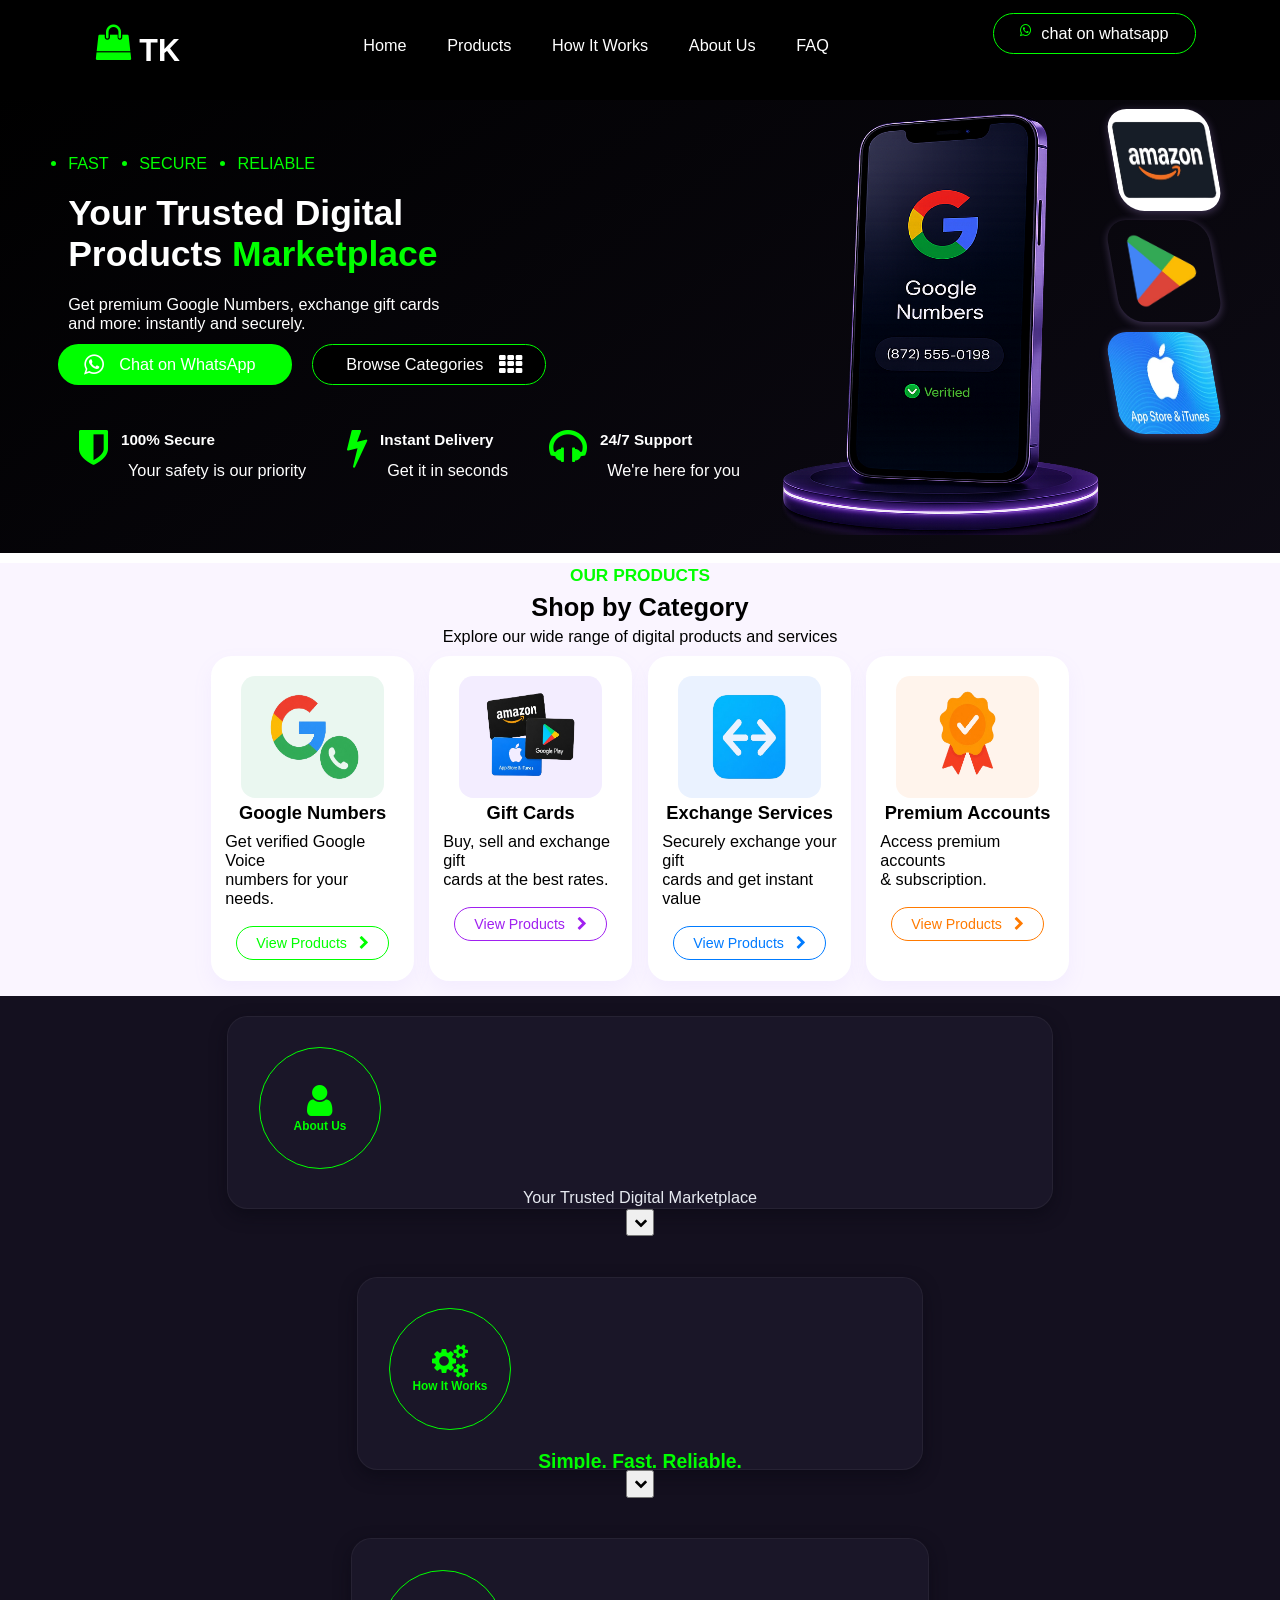
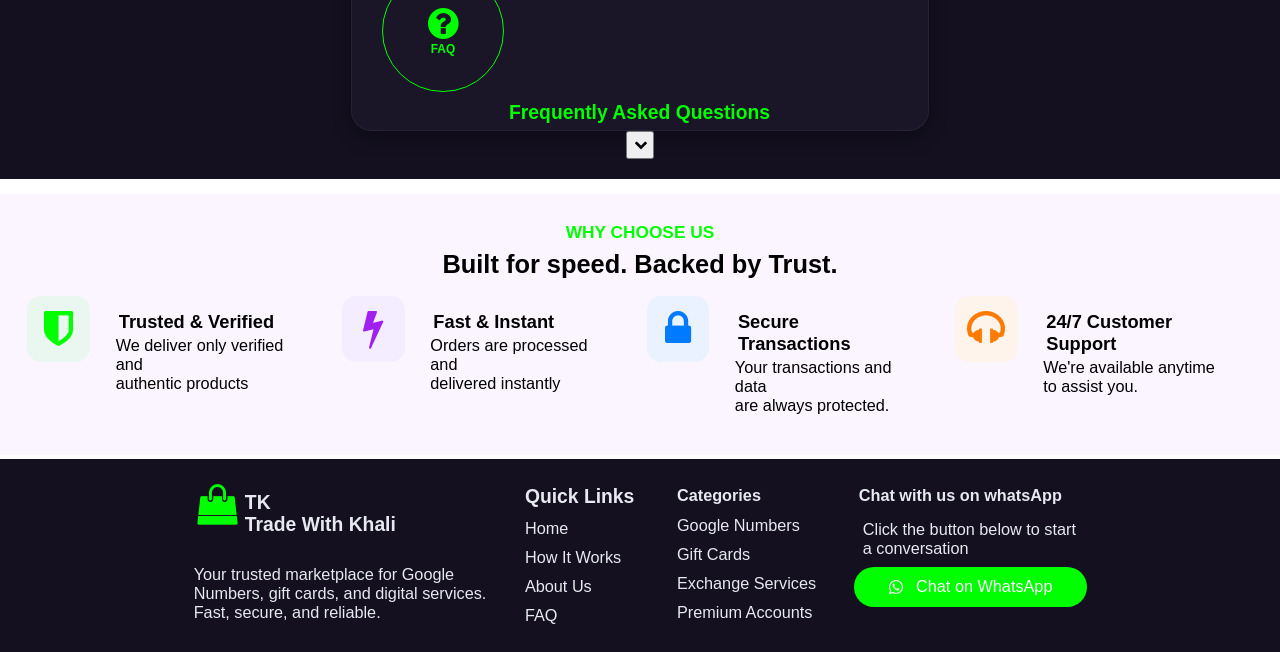
<file: index.html>
<!DOCTYPE html>
<html>
<head>
	<meta charset="utf-8">
	<meta name="viewport" content="width=device-width, initial-scale=1">
	<title>Google Numbers</title>
     <link rel="stylesheet" type="text/css" href="./css/index.css"> 
   <link rel="stylesheet" href="./font-awesome-4.7.0/css/font-awesome.min.css">
   

</head>
<body>
  <div class="page">
   <header>
   	  <div class="logo">
         <i class="fa fa-shopping-bag bag"></i>
   	  	 <div>
           <h3>TK</h3>
   	  	  <!-- <h4>Trade With Khali</h4> -->
          </div> 
   	  </div>

        <i id="nav-reveal" class="fa fa-bars menu"></i>
      
   	  <nav id="nav">
   	  	 <ul>
   	  	 	<li><a href="">Home</a></li>
   	  	   <li><a href="#products">Products</a></li>
   	  	 	<li><a href="#how">How It Works</a></li>
   	  	 	<li><a href="#about">About Us</a></li>
   	  	 	<li><a href="#faq">FAQ</a></li>

             <div class="logo">
               <i class="fa fa-shopping-bag bag"></i>
              <div>
                <h3>TK</h3>
                <!-- <h4>Trade With Khali</h4> -->
              </div> 
           </div>
   	  	 </ul>
   	  </nav>
        


   	  <button id="whatsapp"><a href="#"> <i class="fa fa-whatsapp"></i>  <p>chat on whatsapp</p>
        </a></button>
   </header>

   <main>
   	  <article class="hero">
   	  	 <section id="writing" class="writing">
   	  	 	 <ul class="reveal">
   	  	 	 	<li>FAST</li>
   	  	 	 	<li>SECURE</li>
   	  	 	 	<li>RELIABLE</li>
   	  	 	 </ul>


   	  	 	 <h1 class="reveal">Your Trusted Digital <br>
   	  	 	    Products <span>Marketplace</span>
   	  	 	</h1>
           
             <p class="reveal">Get premium Google Numbers, exchange gift cards <br> and more: instantly and securely.</p>

             <div class="reveal">
                <button id="whatsapp" class="whatsapp-Btn"><a href="#"> 
                  <i class="fa fa-whatsapp"></i>
                  <p>Chat on WhatsApp</p>
                  <a>
             	</button>
             	<button class="Categories">
             		<a href="#products">
                     <p>Browse Categories </p>
                     <i class="fa fa-th"></i>
                  </a>
             	</button>
             </div>

             <div class="writing2">
             	 <section class="strength">

                   <i class="fa fa-shield gr" ></i>
             	 	 <div>
                      <h2>100% Secure</h2>
                      <p>Your safety is our priority</p>  
                   </div>
             	 </section>

             	 <section class="strength">
                  <i class="fa fa-bolt gr"></i>
             	 	 <div>
                      <h2>Instant Delivery</h2>
                     <p>Get it in seconds</p>  
                   </div>
             	 </section>

             	 <section class="strength">
                   <i class="fa fa-headphones gr"></i>
             	 	 <div>
                      <h2>24/7 Support</h2>
                     <p>We're here for you</p>  
                   </div>
             	 </section>
             </div>
   	  	 </section>

   	  	 <section class="images">
   	  	 	  <img src="./images/phone.png" width="" height="" alt="a mobile phone">
   	  	 	  <div class="others">
   	  	 	  	 <img class="ama" src="./images/amazB.png" width="150px" height="150px" alt="amazon logo">
   	  	 	  	 <img src="./images/Astore.png" width="150px" height="150px" alt="Playstore logo">
   	  	 	  	 <img src="./images/appstore.png" width="150px" height="150px" alt="App Store logo">
   	  	 	  </div>
   	  	 </section>
   	  </article>

   	  <article class="products">
   	  	  <section  id="products" class="texts">
   	  	  	  <h1 class="reveal">OUR PRODUCTS</h1>
   	  	  	  	<h2 class="reveal">Shop by Category</h2>
   	  	  	  	<p class="reveal">Explore our wide range of digital products and services</p>
   	  	  </section>

   	  	  <section class="cate" >
   	  	  	  <div class="reveal">
   	  	  	  	 <img class="greenb" src="./images/google.png" width="70px" height="70px" loading="lazy">
   	  	  	  	 <h3>Google Numbers</h3>
   	  	  	  	 <p>Get verified Google Voice <br> numbers for your needs.</p>
   	  	  	  	 <a href="html/google.html" class="green">View Products &nbsp
                   <i class="fa fa-chevron-right"></i></a>
   	  	  	  </div>

   	  	  	  <div class="reveal">
   	  	  	  	 <img class="purpleb" src="./images/amaz.png" width="70px" height="70px" loading="lazy">
   	  	  	  	 <h3>Gift Cards</h3>
   	  	  	  	 <p>Buy, sell and exchange gift <br> cards at the best rates. </p>
   	  	  	  	 <a href="html/gift.html" class="purple">View Products  &nbsp
                   <i class="fa fa-chevron-right"></i></a>
   	  	  	  </div>

   	  	  	  <div class="reveal">
   	  	  	  	 <img class="blueb" src="./images/exchange.png" width="70px" height="70px" loading="lazy">
   	  	  	  	 <h3>Exchange Services</h3>
   	  	  	  	 <p>Securely exchange your gift <br>
                   cards and get instant value</p>
   	  	  	  	 <a href="html/exchange.html" class="blue">View Products &nbsp
                   <i class="fa fa-chevron-right"></i></a>
   	  	  	  </div>

   	  	  	  <div class="reveal">
   	  	  	  	 <img class="orangeb" src="./images/premium.png" width="70px" height="70px" loading="lazy">
   	  	  	  	 <h3>Premium Accounts</h3>
   	  	  	  	 <p>Access premium accounts <br> & subscription.</p>
   	  	  	  	 <a href="html/premium.html" class="orange">View Products &nbsp
                   <i class="fa fa-chevron-right"></i></a>
   	  	  	  </div>
   	  	  </section>
   	  </article>

      <article class="about info">
          <section id="about" class="content">
             <div class="reveal">
                <i class="fa fa-user userr"></i>
                <h1>About Us</h1>
             </div>

             <p>
                Your Trusted Digital Marketplace <br>
                We provide fast, secure, and reliable access to digital services <br>  including gift cards, exchange services, and premium accounts. Our goal is to make digital transactions <br>simple, transparent, and accessible to everyone.
                With a focus on speed, trust, and customer satisfaction, <br> we ensure every transaction is handled with care and professionalism. Whether you're buying, selling, <br>or exchanging, we’re here to deliver a smooth and stress-free experience. <br>
                Built for convenience. Powered by trust.

             </p>
          </section>

          <button class="btn1">
             <i class="fa fa-chevron-down"></i>
          </button>
      </article>

      <article class="how info">

         <section id="how" class="content">
          <div class="reveal">
             <i class="fa fa-cogs"></i>
             <h1>How It Works</h1>
          </div>

          <h3 class="reveal">Simple. Fast. Reliable.</h3>

          <p>
              <span>Choose a Service</span> <br>
             Select from Gift Cards, Exchange Services, or Premium Accounts. <br>
              <span> Contact Us</span> <br>
             Reach out via WhatsApp with your request. <br>
            <span>Get Details</span> <br>
           We provide pricing, instructions, and confirmation instantly. <br>
          <span>Complete Transaction</span> <br>
         Make payment or send details, and we process your request quickly. <br>
           <span> Delivery</span> <br>
        Receive your service or funds without delays.  <br>
         Fast process. No stress. 100% reliable.

          </p>
        </section>  

          <button class="btn2">
             <i class="fa fa-chevron-down"></i>
          </button>
      </article>

      <article class="faq info">
         <section id="faq" class="content">
          <div class="reveal">
             <i class="fa fa-question-circle"></i>
             <h1>FAQ</h1>
          </div>

          <h3 class="reveal">Frequently Asked Questions</h3>

          <p class="q">
             Q: How fast are transactions processed?
          </p>
          <p class="a">
             A: Most transactions are completed within minutes after confirmation.
          </p>

          <p class="q">
             Q: Is the platform secure?
          </p>
          <p class="a">
             A: Yes, all transactions are handled with strict security and verification.
          </p>

          <p class="q">
             Q: What payment methods do you accept?
          </p>
          <p class="a">
             A: We support bank transfers and other secure payment options.
          </p>

          <p class="q">Q: Do you offer customer support?</p>
          <p class="a">
             A: Yes, our support team is available to assist you at any time.
          </p>

          <p class="q">
             Q: Are your rates competitive?
          </p>
          <p class="a">
             A: We offer some of the best rates available with full transparency.
          </p>

          <p>
           Still have questions? Contact us anytime.
          </p>
         </section>  

          <button class="btn3">
             <i class="fa fa-chevron-down"></i>
          </button>
      </article>

        <article class="choose">
            <section class="texts">
                <h1>WHY CHOOSE US</h1>
                <h2>Built for speed. Backed by Trust.</h2>
            </section>

            <section class="reasons">
               <div>
                  <i  class="fa fa-shield green"></i>
                  <div>
                     <h3>Trusted & Verified</h3>
                     <p>We deliver only verified and <br> authentic products</p>
                  </div>
               </div>

               <div>
                  <i class="fa fa-bolt purple"></i>
                  <div>
                     <h3>Fast & Instant</h3>
                     <p>Orders are processed and <br> delivered instantly</p>
                  </div>
               </div>

               <div>
                  <i class="fa fa-lock blue"></i>
                  <div>
                     <h3>Secure Transactions</h3>
                     <p>Your transactions and data <br> are always protected.</p>
                  </div>
               </div>

               <div>
                  <i class="fa fa-headphones orange"></i>
                  <div>
                     <h3>24/7 Customer Support</h3>
                     <p>We're available anytime <br>
                       to assist you. </p>
                  </div>
               </div>
            </section>
        </article>
   </main>

   <footer>
      <article class="foot">
          <section>
           <div class="logo">
               <i class="fa fa-shopping-bag bag"></i>
              <div>
                <h3>TK</h3>
                <h4>Trade With Khali</h4>
              </div> 
           </div>

             <p>Your trusted marketplace for Google <br>
               Numbers, gift cards, and digital services. <br> Fast, secure, and reliable.</p>
          </section>

          <section class="links">
              <h1>Quick Links</h1>
               <ul>
                  <li><a href="#writing">Home</a></li>
                  <li><a href="#how">How It Works</a></li>
                  <li><a href="#about">About Us</a></li>
                  <li><a href="#faq">FAQ</a></li>


               </ul>
          </section>

          <section class="cate">
              <h1>Categories</h1>

               <ul>
                  <li><a href="html/google.html">Google Numbers</a></li>
                   <li><a href="html/gift.html">Gift Cards</a></li>
                    <li><a href="html/exchange.html">Exchange Services</a></li>
                     <li><a href="html/premium.html">Premium Accounts</a></li>
               </ul>
          </section>

          <section class="chat">
              <h1>Chat with us on whatsApp</h1>

              <p>Click the button below to start <br> a 
                 conversation</p>

                 <button id="whatsapp"><a href="#"> <i class="fa fa-whatsapp"></i> &nbsp Chat on WhatsApp</a>
                 </button>
          </section>
      </article>
   </footer>
  </div>  
   <script src="./JS/index.js"></script>
 
</body>      
</html>
</file>
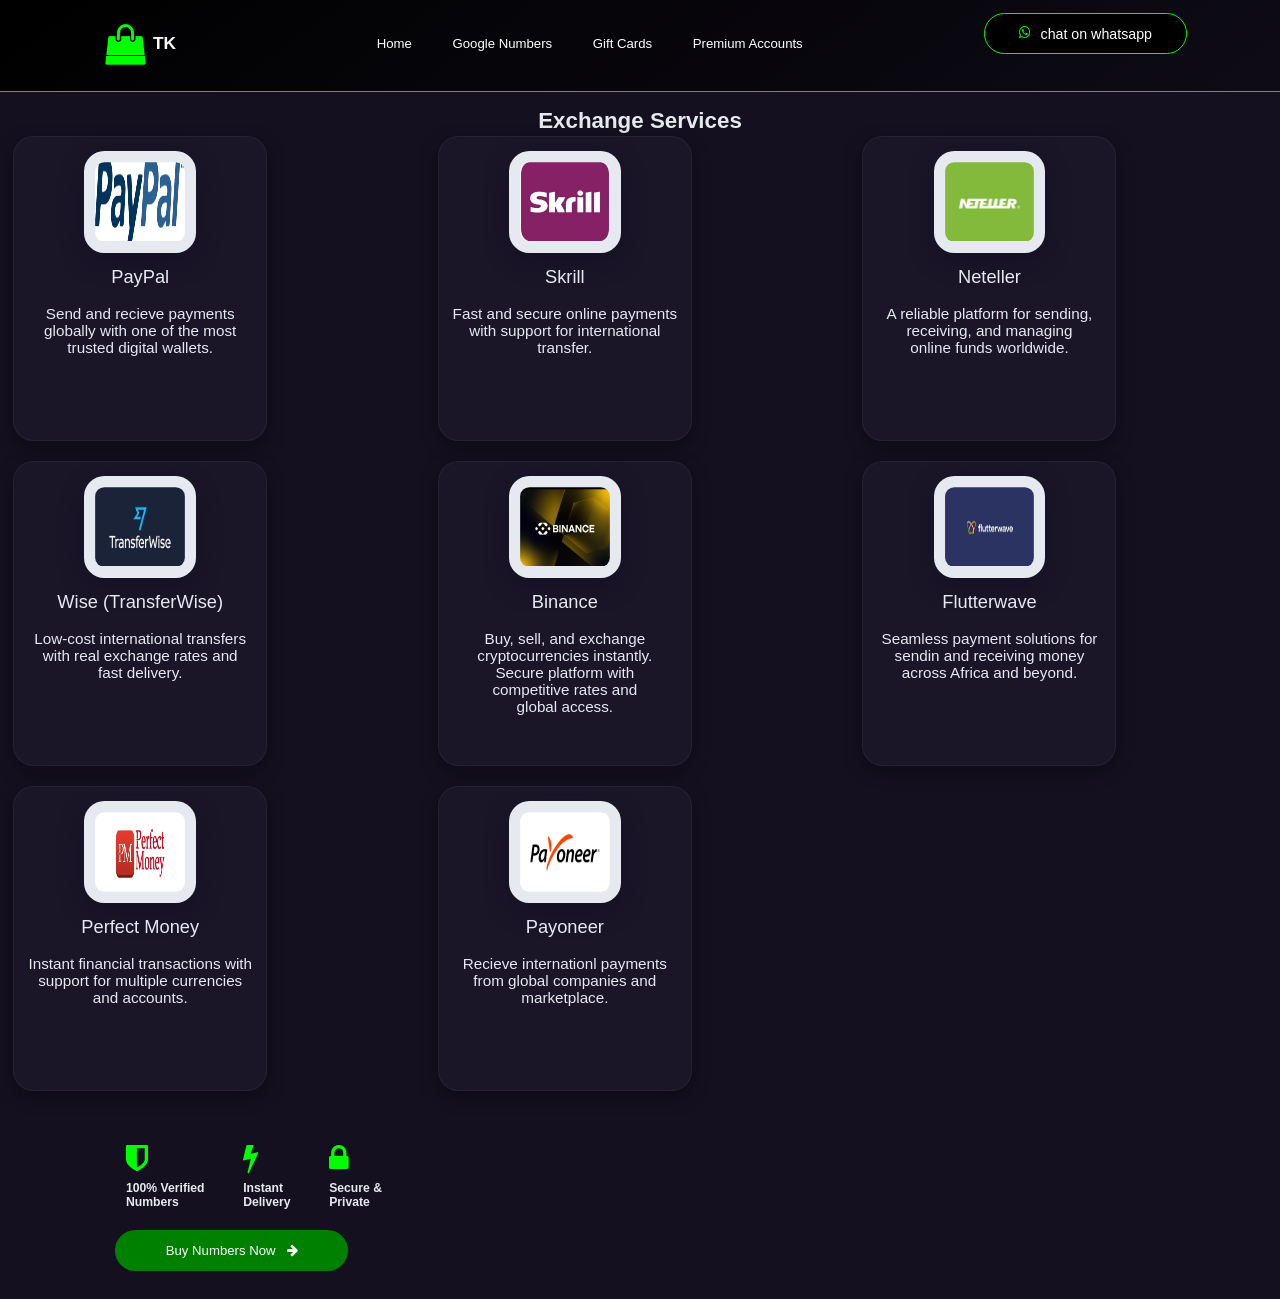
<file: html/exchange.html>
<!DOCTYPE html>
<html>
<head>
	<meta charset="utf-8">
	<meta name="viewport" content="width=device-width, initial-scale=1">
	<title>Exchange Services</title>

   <link rel="stylesheet" type="text/css" href="../css/google.css"> 
        <link rel="stylesheet" href="../font-awesome-4.7.0/css/font-awesome.min.css">
</head>
<body>
  <div class="page">
   <header>
   	    <div class="logo">
   	  	            
          <i class="fa fa-shopping-bag bag"></i>
          <div>
             <h3>TK</h3>
             
          </div> 
   	  </div>

        <i id="nav-reveal" class="fa fa-bars menu"></i>

   	  <nav id="nav">
   	  	 <ul>
   	  	 	<li><a href="../index.html">Home</a></li>
   	  	 	
                   <li><a href="google.html">Google Numbers</a></li>
                  <li><a href="gift.html">Gift Cards</a></li>
                  <li><a href="premium.html">Premium Accounts</a>
            </li>

             <div class="logo">
                 <i class="fa fa-shopping-bag bag"></i>
                 <div>
                <h3>TK</h3>
                              </div> 
           </div>
   	  	 	
   	  	 </ul>
   	  </nav>

   	  <button id="whatsapp">
            <a href="">
           <i class="fa fa-whatsapp"></i>
          <p> chat on whatsapp</p></a>  
        </button>
   </header>

   <main>
      <article class="products">
         <h1>Exchange Services</h1>
   	   <section class="images">
   	  <figure>
   	  	  <img src="../images/E1.jpg" width="60px" height="60px">
   	  	  <figcaption>PayPal</figcaption>
           <p>Send and recieve payments <br> globally with one of the most <br>trusted  digital wallets.</p>
   	  </figure>

   	  <figure>
   	  	  <img src="../images/E2.jpg" width="60px" height="60px">
   	  	  <figcaption>Skrill</figcaption>
            <p>Fast and secure online payments <br> with support for international <br> transfer.</p>
   	  </figure>

   	  <figure>
   	  	  <img src="../images/E3.jpg" width="60px" height="60px">
   	  	  <figcaption>Neteller</figcaption>
           <p>A reliable platform for sending, <br>receiving, and managing <br> online funds worldwide.</p>
   	  </figure>

   	  <figure>
   	  	  <img src="../images/E4.jpg" width="60px" height="60px">
   	  	  <figcaption>Wise (TransferWise)</figcaption>
           <p>Low-cost international transfers <br> with real exchange rates and <br>fast delivery.</p>
   	  </figure>

   	  <figure>
   	  	  <img src="../images/E5.jpg" width="60px" height="60px">
   	  	  <figcaption>Binance</figcaption>
           <p>Buy, sell, and exchange <br> cryptocurrencies instantly. <br> Secure platform with <br> competitive rates and <br> global access.</p>
   	  </figure>

   	  <figure>
   	  	  <img src="../images/E6.jpg" width="60px" height="60px">
   	  	  <figcaption>Flutterwave</figcaption>
           <p>Seamless payment solutions for <br> sendin and receiving money <br> across Africa and beyond.</p>
   	  </figure>

   	  <figure>
   	  	  <img src="../images/E7.jpg" width="60px" height="60px">
   	  	  <figcaption>Perfect Money</figcaption>
           <p>Instant financial transactions with <br>support for multiple currencies <br> and accounts.</p>
   	  </figure>

   	  <figure>
   	  	  <img src="../images/E8.jpg" width="60px" height="60px">
   	  	  <figcaption>Payoneer</figcaption>
           <p>Recieve internationl payments <br>from global companies and <br> marketplace.</p>
   	  </figure>

   	  </section>
      </article>  

      <article class="hero">
         <section class="writing"> 
          <div>
                 <section class="strength">
                    <i class="fa fa-shield gr" ></i>
                    <h3>100% Verified <br> Numbers</h3>
                 </section>

                 <section class="strength">
                    <i class="fa fa-bolt gr"></i>
                    <h3>Instant<br> Delivery</h3>
                 </section>
                 
                 <section class="strength">
                    <i class="fa fa-lock gr"></i>
                    <h3>Secure & <br> Private</h3>
                 </section>
              </div>

              <button id="whatsapp">
                 <a href="">
                    Buy Numbers Now &nbsp
                    <i class="fa fa-arrow-right"></i>
                 </a>
              </button> 
           </section>   
      </article>  
   </main>

   <script src="../JS/index.js"></script>
   </div> 
</body>
</html>
</file>
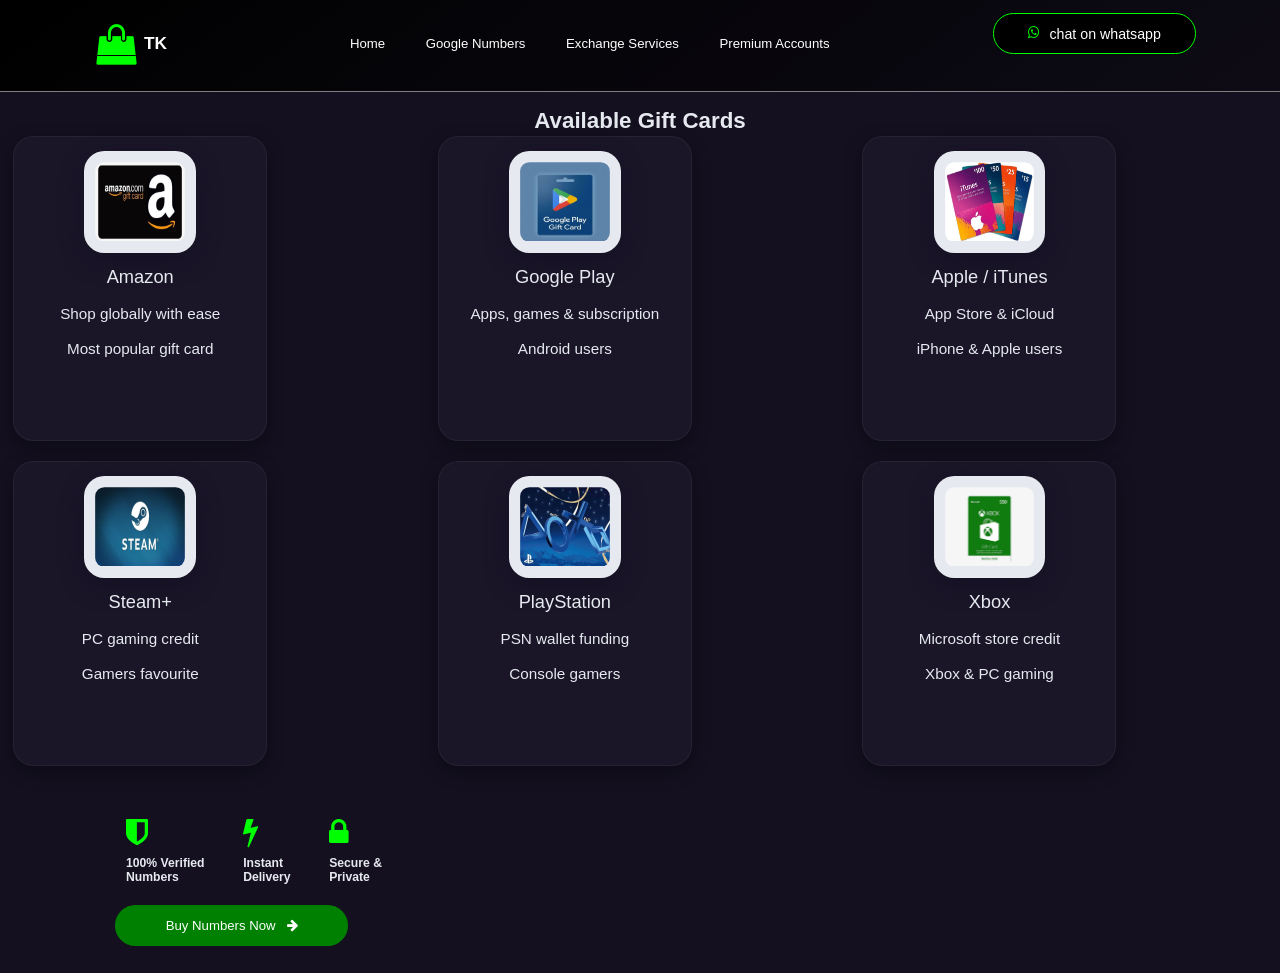
<file: html/gift.html>
<!DOCTYPE html>
<html>
<head>
	<meta charset="utf-8">
	<meta name="viewport" content="width=device-width, initial-scale=1">
	<title>Gift Cards</title>
        <link rel="stylesheet" type="text/css" href="../css/google.css"> 
        <link rel="stylesheet" href="../font-awesome-4.7.0/css/font-awesome.min.css">
</head>
<body>
  <div class="page"> 
   <header>
   	
       <div class="logo">
   	  	         
          <i class="fa fa-shopping-bag bag"></i>
          <div>
            <h3>TK</h3>
                  </div> 
   	  </div>

        <i id="nav-reveal" class="fa fa-bars menu"></i>

   	  <nav id="nav">
   	  	 <ul>
   	  	 	<li><a href="../index.html">Home</a></li>
             <li><a href="google.html">Google Numbers</a></li>
                  <li><a href="exchange.html">Exchange Services</a></li>
                  <li><a href="premium.html">Premium Accounts</a></li>

                   <div class="logo">
                 <i class="fa fa-shopping-bag bag"></i>
                 <div>
                <h3>TK</h3>
              
              </div> 
           </div>
           </ul>
   	  </nav>

   	  <button id="whatsapp"><a href="">
         <i class="fa fa-whatsapp"></i>
       <p> chat on whatsapp</p></a>
     </button>
   </header>

   <main>
        
      <article class="products">
        <h1>Available Gift Cards</h1>
   	  <section class="images">
   	  	  <figure>
   	  	  <img src="../images/GC1.jpg" width="60px" height="60px" alt="amazon card image" loading="lazy">
   	  	  <figcaption>Amazon</figcaption>
          <p>Shop globally with ease</p>
          <p>Most popular gift card</p>
   	  </figure>

   	  <figure>
   	  	  <img src="../images/GC2.jpg" width="60px" height="60px">
   	  	  <figcaption>Google Play</figcaption>
          <p>Apps, games & subscription</p>
          <p>Android users</p>
   	  </figure>

   	  <figure>
   	  	  <img src="../images/GC3.jpg" width="60px" height="60px">
   	  	  <figcaption>Apple / iTunes</figcaption>
          <p>App Store & iCloud</p>
          <p>iPhone & Apple users</p>
   	  </figure>

   	  <figure>
   	  	  <img src="../images/GC4.jpg" width="60px" height="60px">
   	  	  <figcaption>Steam+</figcaption>
          <p>PC gaming credit</p>
          <p>Gamers favourite</p>
   	  </figure>

   	  <figure>
   	  	  <img src="../images/GC5.jpg" width="60px" height="60px">
   	  	  <figcaption>PlayStation</figcaption>
          <p>PSN wallet funding</p>
          <p>Console gamers</p>
   	  </figure>

   	  <figure>
   	  	  <img src="../images/GC6.jpg" width="60px" height="60px">
   	  	  <figcaption>Xbox</figcaption>
          <p>Microsoft store credit</p>
          <p>Xbox & PC gaming</p>
   	  </figure>
   	  </section>
    </article>   
    
    <article class="hero">
         <section class="writing"> 
          <div>
                 <section class="strength">
                    <i class="fa fa-shield gr" ></i>
                    <h3>100% Verified <br> Numbers</h3>
                 </section>

                 <section class="strength">
                    <i class="fa fa-bolt gr"></i>
                    <h3>Instant<br> Delivery</h3>
                 </section>
                 
                 <section class="strength">
                    <i class="fa fa-lock gr"></i>
                    <h3>Secure & <br> Private</h3>
                 </section>
              </div>

              <button id="whatsapp">
                 <a href="">
                    Buy Numbers Now &nbsp
                    <i class="fa fa-arrow-right"></i>
                 </a>
              </button> 
           </section>   
      </article>  
   </main>

   <script src="../JS/index.js"></script>
 </div>   
</body>
</html>
</file>
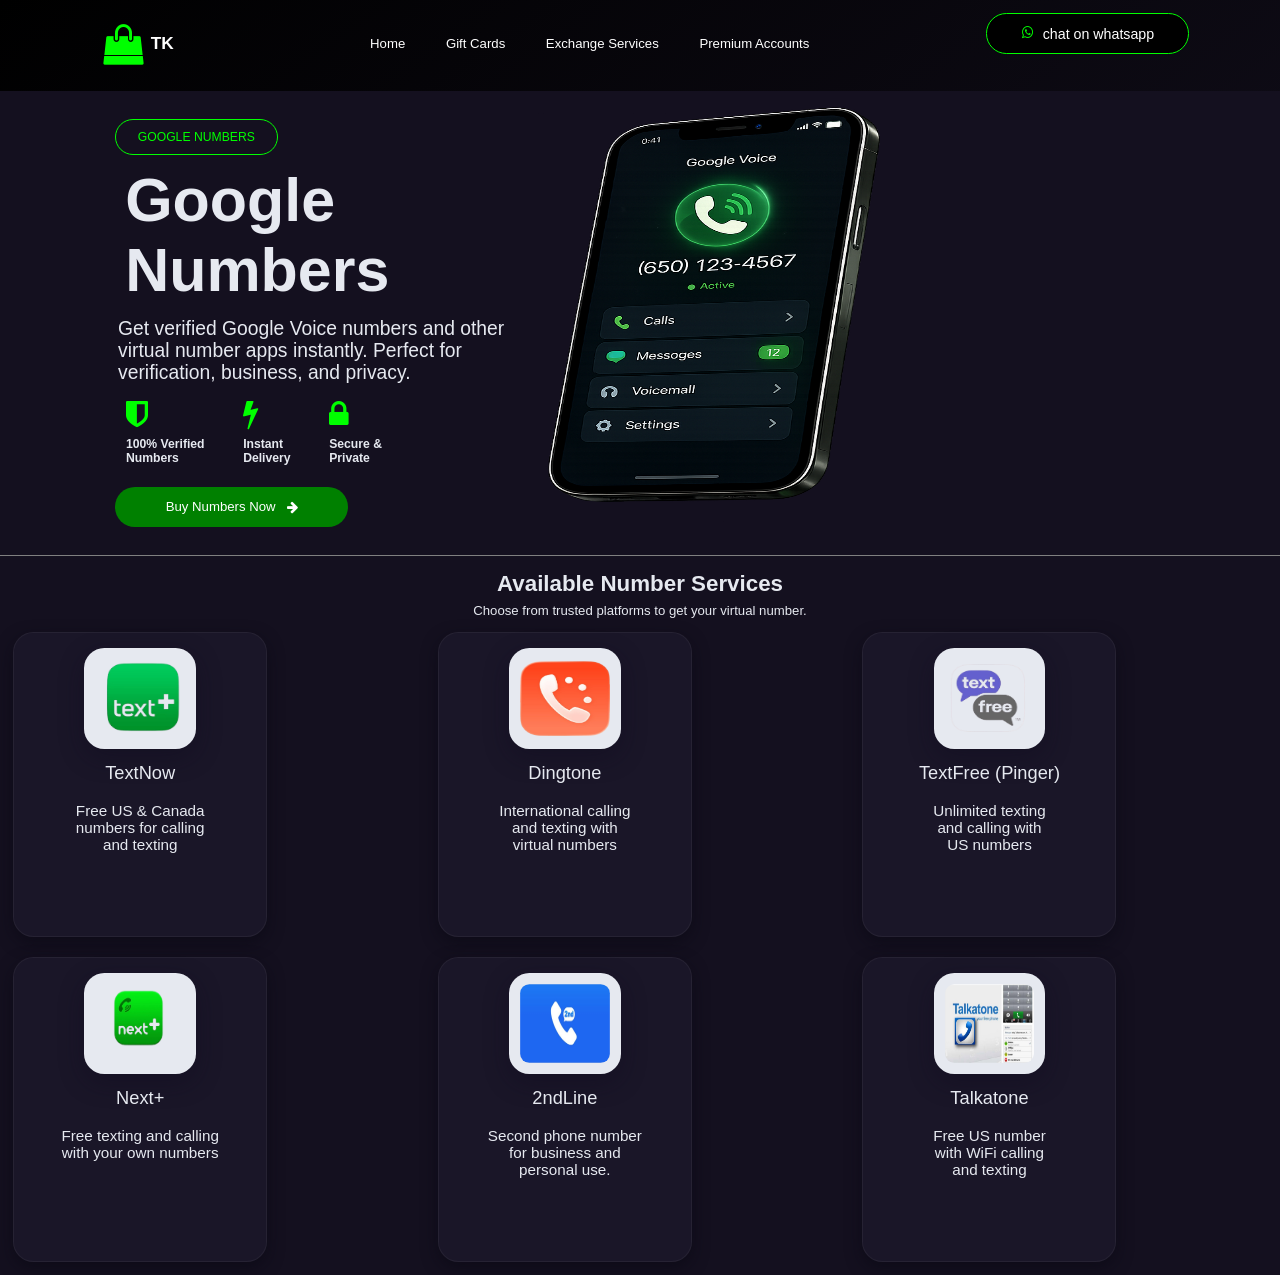
<file: html/google.html>
<!DOCTYPE html>
<html>
<head>
	<meta charset="utf-8">
	<meta name="viewport" content="width=device-width, initial-scale=1">
	<title>Google Numbers</title>
    <link rel="stylesheet" type="text/css" href="../css/google.css"> 
   <link rel="stylesheet" href="../font-awesome-4.7.0/css/font-awesome.min.css">
   
</head>
<body>
  <div class="page"> 
   <header>
   	    <div class="logo">
             <i class="fa fa-shopping-bag bag"></i>

            <div>
   	  	    <h3>TK</h3>
   	  	    
            </div> 
   	  </div>

       <i id="nav-reveal" class="fa fa-bars menu"></i>

   	  <nav id="nav">
   	  	 <ul>
   	  	 	<li><a href="../index.html">Home</a></li>
   	  	 	
               	 
                  <li><a href="gift.html">Gift Cards</a></li>
                   <li><a href="exchange.html">Exchange Services</a></li>
                  <li><a href="premium.html">Premium Accounts</a></li>

               <div class="logo">
                 <i class="fa fa-shopping-bag bag"></i>
                 <div>
                <h3>TK</h3>
                
              </div> 
           </div>
             </ul>
   	  </nav>

   	  <button id="whatsapp"><a href="">
         <i class="fa fa-whatsapp"></i>
       <p> chat on whatsapp</p></a>
     </button>
   </header>

   <main>
      <article class="hero">
          <section class="writing">
              <p class="h5 reveal">GOOGLE NUMBERS</p>
              <h1 class="reveal">  Google <br> Numbers</h1>
              <p  class="reveal">Get verified Google Voice numbers and other <br> virtual number apps instantly. Perfect for <br> verification, business, and privacy.</p>

              <div>
                 <section class="strength">
                    <i class="fa fa-shield gr" ></i>
                    <h3>100% Verified <br> Numbers</h3>
                 </section>

                 <section class="strength">
                    <i class="fa fa-bolt gr"></i>
                    <h3>Instant<br> Delivery</h3>
                 </section>
                 
                 <section class="strength">
                    <i class="fa fa-lock gr"></i>
                    <h3>Secure & <br> Private</h3>
                 </section>
              </div>

              <button id="whatsapp">
                 <a href="">
                    Buy Numbers Now &nbsp
                    <i class="fa fa-arrow-right"></i>
                 </a>
              </button>
          </section>

          <section class="image">
              <img src="../images/phone2.png" alt="a phone">
          </section>
      </article>

      <article class="products">
         <h1>Available Number Services</h1>
         <p>Choose from trusted platforms to get your virtual number.</p>
   	<section class="images">
   	  <figure>
   	  	  <img src="../images/G1.png" width="60px" height="60px">
   	  	  <figcaption>TextNow</figcaption>
           <p>Free US & Canada <br>
               numbers for calling <br>
               and texting</p>
   	  </figure>

   	  <figure>
   	  	  <img src="../images/G2.png" width="60px" height="60px">
   	  	  <figcaption>Dingtone</figcaption>
           <p>International calling <br> and texting with <br> virtual numbers</p>
   	  </figure>

   	  <figure>
   	  	  <img src="../images/G3.png" width="60px" height="60px">
   	  	  <figcaption>TextFree (Pinger)</figcaption>
            <p>Unlimited texting <br> and calling with <br> US numbers</p>
   	  </figure>

   	  <figure>
   	  	  <img src="../images/G4.png" width="60px" height="60px">
   	  	  <figcaption>Next+</figcaption>
           <p>Free texting and calling <br> with your own numbers</p>
   	  </figure>

   	  <figure>
   	  	  <img src="../images/G5.jpg" width="60px" height="60px">
   	  	  <figcaption>2ndLine</figcaption>
           <p>Second phone number <br> for business and <br> personal use.</p>
   	  </figure>

   	  <figure>
   	  	  <img src="../images/G6.jpg" width="60px" height="60px">
   	  	  <figcaption>Talkatone</figcaption>
           <p>Free US number <br> with WiFi calling <br> and texting</p>
   	  </figure>

   	  </section>
      </article>  
   </main>

   <script src="../JS/index.js"></script>
  </div>  
</body>
</html>
</file>
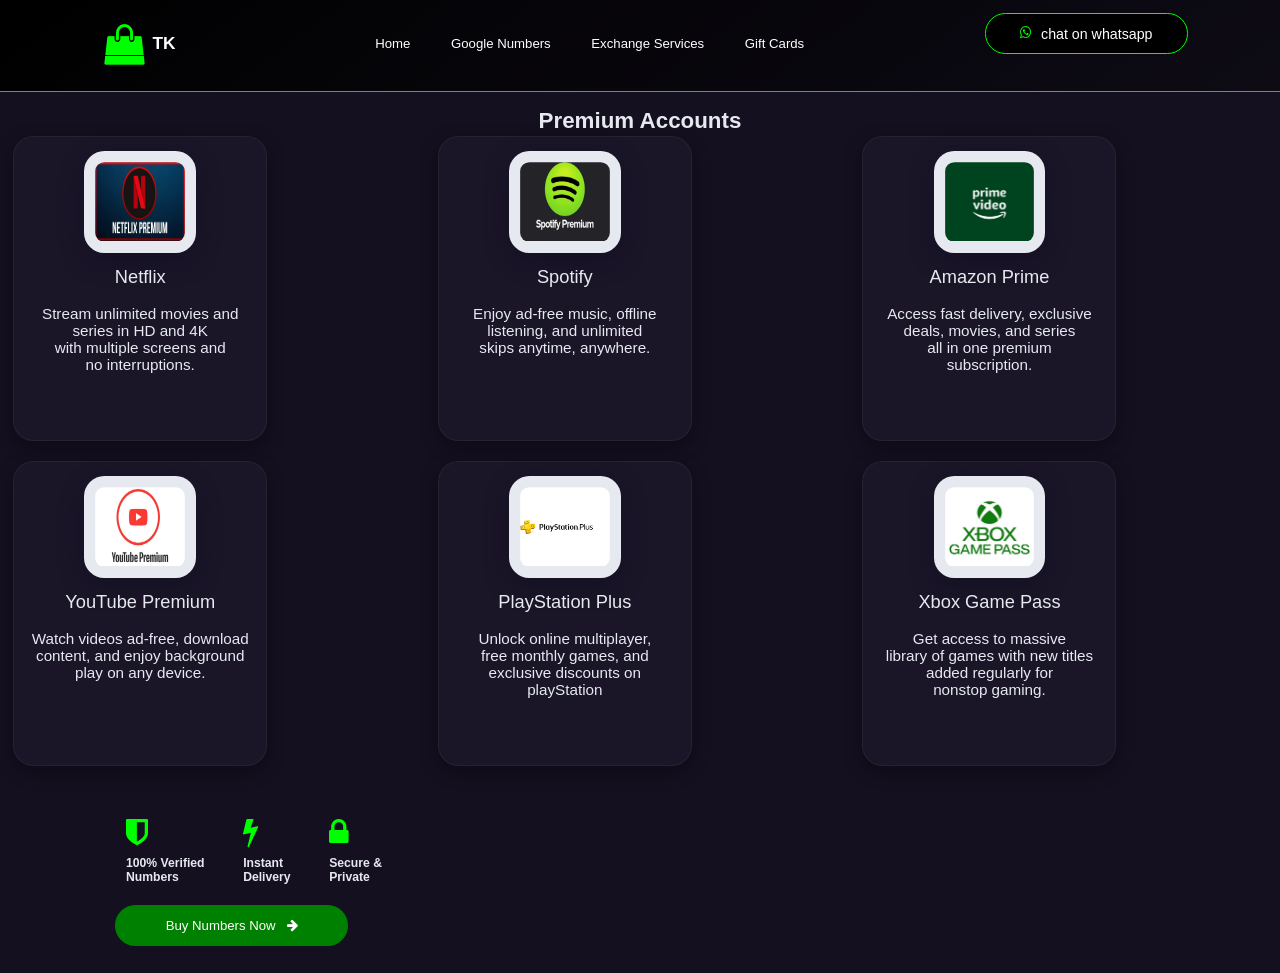
<file: html/premium.html>
<!DOCTYPE html>
<html>
<head>
	<meta charset="utf-8">
	<meta name="viewport" content="width=device-width, initial-scale=1">
	<title>Premium Accounts</title>

    <link rel="stylesheet" type="text/css" href="../css/google.css"> 
        <link rel="stylesheet" href="../font-awesome-4.7.0/css/font-awesome.min.css">
</head>
<body>
    <div class="page">
      <header>
   	
       <div class="logo">
   	  	  <i class="fa fa-shopping-bag bag"></i>
          <div>
             <h3>TK</h3>
            
          </div> 
   	  </div>

        <i id="nav-reveal" class="fa fa-bars menu"></i>

   	  <nav id="nav">
   	  	 <ul>
   	  	 	<li><a href="../index.html">Home</a></li>
            <li><a href="google.html">Google Numbers</a></li>
            <li><a href="exchange.html">Exchange Services</a></li>
            <li><a href="gift.html">Gift Cards</a></li>
             <div class="logo">
                 <i class="fa fa-shopping-bag bag"></i>
                 <div>
                <h3>TK</h3>

              </div> 
           </div>
   	  	 	
   	  	 </ul>
   	  </nav>

   	  <button id="whatsapp">
          <a href="">
           <i class="fa fa-whatsapp"></i>
          <p> chat on whatsapp</p></a>  
      </button>
   </header>

   <main>
        <article class="products">
        <h1>Premium Accounts</h1>
   	  <section class="images">
   	  	  <figure>
   	  	  <img src="../images/P1.jpg" width="60px" height="60px">
   	  	  <figcaption>Netflix</figcaption>
          <p>Stream unlimited movies and <br> series in HD and 4K <br> with multiple screens and <br> no interruptions.</p>
   	  </figure>

   	  <figure>
   	  	  <img src="../images/P2.jpg" width="60px" height="60px">
   	  	  <figcaption>Spotify</figcaption>
          <p>Enjoy ad-free music, offline <br> listening, and unlimited <br> skips anytime, anywhere.</p>
   	  </figure>

   	  <figure>
   	  	  <img src="../images/P3.jpg" width="60px" height="60px">
   	  	  <figcaption>Amazon Prime</figcaption>
          <p>Access fast delivery, exclusive <br> deals, movies, and series <br> all in one premium <br> subscription.</p>
   	  </figure>

   	  <figure>
   	  	  <img src="../images/P4t.jpg" width="60px" height="60px">
   	  	  <figcaption>YouTube Premium</figcaption>
          <p>Watch videos ad-free, download <br>content, and enjoy background <br>play on any device.</p>
   	  </figure>

   	  <figure>
   	  	  <img src="../images/P5.jpg" width="60px" height="60px">
   	  	  <figcaption>PlayStation Plus</figcaption>
          <p>Unlock online multiplayer, <br> free monthly games, and <br>exclusive discounts on <br> playStation</p>
   	  </figure>

   	  <figure>
   	  	  <img src="../images/P6.jpg" width="60px" height="60px">
   	  	  <figcaption>Xbox  Game Pass</figcaption>
          <p>Get access to massive <br> library of games with new titles <br> added regularly for <br> nonstop gaming.</p>
   	  </figure>
   	  </section>
    </article>  

    <article class="hero">
         <section class="writing"> 
          <div>
                 <section class="strength">
                    <i class="fa fa-shield gr" ></i>
                    <h3>100% Verified <br> Numbers</h3>
                 </section>

                 <section class="strength">
                    <i class="fa fa-bolt gr"></i>
                    <h3>Instant<br> Delivery</h3>
                 </section>
                 
                 <section class="strength">
                    <i class="fa fa-lock gr"></i>
                    <h3>Secure & <br> Private</h3>
                 </section>
              </div>

              <button id="whatsapp">
                 <a href="">
                    Buy Numbers Now &nbsp
                    <i class="fa fa-arrow-right"></i>
                 </a>
              </button> 
           </section>   
      </article>  
   </main>

   <script src="../JS/index.js"></script>

  </div>  
</body>
</html>
</file>
<file: css/index.css>
* {
 	margin: 0;
 	padding: 0;
 	box-sizing: border-box;
 	
 }

 *,
 *::before,
 *::after {
 	box-sizing: border-box;
 }

 html {
 	font-size: 63.50%;
 	scroll-behavior: smooth;
 	font-family: sans-serif;
 }



 body{
 	overflow-x: hidden;
 	overflow-y: auto;
 	position: relative;
 	opacity: 0;
 	animation: fadeIn 0.5s ease forwards;
 }

 @keyframes fadeIn {
 	to {
 		opacity: 1;
 	}
 }



/*page fade-in effect..*/

 .page{
 	 opacity: 1;
 	 transition: opacity 0.5s ease;
 	 min-height: 100dvh;
 	 display: flex;
 	 flex-direction: column;
 }

 .page.fade-out{
 	opacity: 0;
 }

/*animated text reveal..*/

main .reveal {
	opacity: 0;
	transform: translateY(40px);
	transition: all 2.5s ease;
	will-change: transform, opacity;
}

.reveal.active{
	opacity: 1;
	transform: translateY(0);
}

 /*styling for the header*/

 header{
 	padding-top:2rem;
 	top: 0;
 	position: fixed;
 	display: flex;
 	justify-content: space-around;
 	background: black;
 	padding: 1.3rem;
 	z-index: 10;
 	width: 100%;
 }

 header .menu{
 	width: 4.5rem;
 	height: 4.5rem;
 	display: none;
 	color: white;
 	font-size: 2.7rem;
 	padding: 0.8rem;
 	cursor: pointer;
 	color: #e6e9f0;
 	border-radius: 1rem;
 	border: 0.01rem solid #e6e9f0 ;
 }

 /*styling for the logo..*/

 header .logo {
 	display: flex;
 	padding: 1.2rem;
 }

 header .logo .bag{
 	color: #00ff00;
 	font-size:3.5rem;

 }

  header .logo > div {
  	padding: 0.7rem;
  }

  header .logo h3 {
  	 color: white;
  	 font-size: 3rem;
  	 
  }

   header .logo h4{
   	color: white;
   	font-size: 1.7rem;
   }

   /*styling for the nav bar...*/


   header nav ul{
   	 display: flex;
   	 gap: 2rem;
   	 padding: 1.2rem;
   }

   header nav ul li {
   	 list-style: none;
   	 color: white;
   	 font-size: 1.6rem;
   	 padding: 1rem;
   	 cursor: pointer;
   	 transition: 0.4s ease-in;
   }
    
    header nav ul li:hover{
    	font-size: 1.9rem;
    	color:#00ff00;
    	border-bottom: 0.01rem #00ff00 solid;
    }


     header nav ul li a {
     	text-decoration: none;
     	color: white;
     	transition: 0.4s ease-in;
     }

     header nav ul li a:hover {
     	color:#00ff00;
     }

     header nav ul .cate {
     	 position: relative;
     }

header nav ul .logo{
	display: none;
}
   

   /*styling for the whatsapp button...*/

   header button {
   	border: 0.01rem #00ff00 solid;
   	border-radius: 2rem;
   	background: black;
   	width: 20rem;
    height: 4rem;
    padding: 0.5rem;
    transition: 0.4s ease-in;
   }

   header button:hover {
      padding: 0.3rem;
      width: 18rem;
      header3rem
   }

   header button a {
   	display: flex;
   	justify-content: center;
   	text-decoration: none;
   	gap: 1rem;
   	padding:0.4rem;

   }

    header button i {
    	color: #00ff00;
    	font-size: 1.7rem;
    	transition: 0.4s ease-in;
    }

    header button i:hover {
    	font-size: 1.5rem;
    	color: white;
    }

header button p {
	color: white;
	font-size: 1.6rem;
	transition: 0.4s ease-in;
}

header button p:hover {
	font-size: 1.8rem;
	color: #00ff00;
}


/*main section,,,, styling for the hero section..*/
main {
	padding-top:9rem;
	min-height: 100dvh;
   flex: 1;
}

main .hero {
	display: flex;
	gap:rem;
	justify-content: center;
    padding:1rem;
	background:linear-gradient(145deg, 
		 #000000 0%, #14101f 50%, #1a1628 100%);
	background-blend-mode: overlay;
    background-size: 300% 300%;
	animation: gradientMove 15s ease infinite;
	
}

@keyframes gradientMove{
	0% {
		background-position:0% 50% ;
	}

	50% {
		background-position:100% 50% ;
	}

	100% {
		background-position:0% 50% ;
	}
}

main .hero .writing{
	place-self: center;
}

main .hero .writing ul{
	display: flex;
	gap: 3rem;
	color: #00ff00;
	font-size: 1.6rem;
   margin-top: 1rem;
   padding: 1rem;
   width: 30rem;
 
}

main .hero .writing h1 {
	color: white;
	padding: 1rem;
	margin-top: rem;
	font-size: 3.5rem;
	/*text-align: center;*/
}

main .hero .writing h1 span {
	color: #00ff00;
}

main .hero .writing p {
	color: white;
	margin-top: rem;
	padding: 1rem;
	font-size: 1.6rem;
	/*text-align: center;*/
}

main .hero .writing > div {
	display: flex;
	gap: 1rem;
	place-self: center;
}

main .hero .writing .whatsapp-Btn{
	border-radius: 2rem;
	width: 23rem;
	height: 4rem;
	padding:1 rem;
	background: #00ff00;
	border: none;
	transition: 0.4s ease-in;
}

main .hero .writing .whatsapp-Btn:hover{
	background: green;
}

main .hero .writing .whatsapp-Btn a {
	text-decoration: none;
	color: white;
	display: flex;
	justify-content: center;
	align-items: center;
	gap: 0.5rem;
	padding:2 rem;
	font-size: 2.3rem;
	transition: 0.4s ease-in;
}

main .hero .writing .whatsapp-Btn a:hover{
	font-size: 1.6rem;
}

main .hero .writing .Categories{
	border-radius: 2rem;
	width: 23rem;
	height: 4rem;
	padding:1 rem;
	background: black;
	border: 0.001rem #00ff00 solid;
	transition: 0.4s ease-in;
}

main .hero .writing .Categories:hover {
	border:0.01rem white solid;
}

main .hero .writing .Categories a {
	text-decoration: none;
	color: white;
	display: flex;
	justify-content: center;
	align-items: center;
	gap: 0.5rem;
	padding:2 rem;
	font-size: 2.3rem;
	transition: 0.4s ease-in;
}

main .hero .writing .Categories a:hover{
   font-size: 1.6rem;
}

/*styling for the section writing2...*/

main .hero .writing2{
	display: flex;
	gap:1.2rem;
	padding: 1rem;
	margin-top: 2.3rem;
}

main .hero .writing2 .strength  {
	display: flex;
	gap: 1rem;
	padding: 1rem;
}

main .hero .writing2 .strength .gr {
	color: #00ff00;
	font-size: 4rem;
}

main .hero .writing2 .strength h2 {
	color: white;
	padding: 0.3rem;
}

/*styling for the images section ..*/

main .hero .images {
	display: flex;
	gap:rem;
	padding: 0.7rem;

}

main .hero .images img {
	width: 33rem;
	height: 42rem;
	padding-top: 0;
	
}

main .hero .images > div{
	display: flex;
	gap: 1rem;
	flex-direction: column;
}

main .hero .images > div img {
	width: 10rem;
	height: 10rem;
	/*background: white;*/
	border-radius: 2.2rem;
	transform: skewX(10deg);
	box-shadow: 0 2px 8px rgba(200, 162, 255, 0.3);
}

main .hero .images > div .ama{
	background: white;
}

/*styling for the products section...*/
main .products {
	background: #faf5ff;
}

main .products .texts {
	place-self: center;
}

main .products .texts h1{
	color: #00ff00;
	font-size: 1.7rem;
	padding: 0.2rem;
	text-align: center;
	margin-top: 1rem;
}

main .products .texts h2 {
	padding: 0.5rem;
	font-size: 2.5rem;
	text-align: center;
}

main .products .texts p{
	padding: rem;
	text-align: center;
	font-size: 1.6rem;
}

main .products .cate {
	display: flex;
	gap: 1.5rem;
	justify-content: center;
	margin-top: 1rem;
}

main .products .cate > div {
	width: 20rem;
	height: 32rem;
	padding: 1rem;
	border-radius: 2rem;
	display: flex;
	justify-content:left;
	align-items:center;
	flex-direction: column;
	background: white;
	box-shadow: 0 8px 20px rgba(168, 139, 250, 0.08);
	margin-bottom: 1.4rem;
}

main .products .cate > div img {
	width: 16rem;
	height: 13rem;
	border-radius: 1.4rem;
}

main .products .cate > div .greenb{
	background: #eaf7f0 ;
	width: 14rem;
	height: 12rem;
	margin-top: 1rem;
}

main .products .cate > div .purpleb{
	background:#f3edff ;
	width: 14rem;
	height: 12rem;
	margin-top: 1rem;
}

main .products .cate > div .blueb{
	background:#eaf2ff;
	width: 14rem;
	height: 12rem;
	margin-top: 1rem;
}

main .products .cate > div .orangeb{
	background:#fff4ec;
	width: 14rem;
	height: 12rem;
	margin-top: 1rem;
}

main .products .cate > div h3 {
	font-size: 1.8rem;
	padding: 0.4rem;
}

main .products .cate > div p {
	font-size: 1.6rem;
	padding: 0.4rem;
}

/*styling the links in the product section..*/


main .products .cate > div .green{
	text-decoration: none;
	color: #00ff00;
	border: 0.01rem #00ff00 solid;
	border-radius: 2rem;
	text-align: center;
	padding: 0.8rem;
	font-size: 1.4rem;
	margin-top: 1.3rem;
	width: 15rem;
	transition: 0.5s ease-in;
}

main .products .cate > div .green:hover{
	 width: 13.5rem;
	 font-size: 1rem;
}

main .products .cate > div .purple{
	text-decoration: none;
	color: #a020f0;
	border: 0.01rem #a020f0 solid;
	border-radius: 2rem;
	text-align: center;
	padding: 0.8rem;
	font-size: 1.4rem;
	margin-top: 1.3rem;
	width: 15rem;
	transition: 0.5s ease-in;
}

main .products .cate > div .purple:hover{
	 width: 13.5rem;
	 font-size: 0.9rem;
}

main .products .cate > div .blue{
	text-decoration: none;
	color: #007bff;
	border: 0.01rem #007bff solid;
	border-radius: 2rem;
	text-align: center;
	padding: 0.8rem;
	font-size: 1.4rem;
	margin-top: 1.3rem;
	width: 15rem;
	transition: 0.5s ease-in;
}

main .products .cate > div .blue:hover{
	 width: 13.5rem;
	 font-size: 1rem;
}

main .products .cate > div .orange{
	text-decoration: none;
	color: #ff7a00;
	border: 0.01rem #ff7a00 solid;
	border-radius: 2rem;
	text-align: center;
	padding: 0.8rem;
	font-size: 1.4rem;
	margin-top: 1.3rem;
	width: 15rem;
	transition: 0.5s ease-in;
}

main .products .cate > div .orange:hover{
	 width: 13.5rem;
	 font-size: 1rem;
}

/*styling for the about section....*/

main .about{
	position: relative;
	background:  #14101f;
	display: flex;
	flex-direction: column;
	align-items: center;
	padding: 2rem;
}

main .about .content {
	background: #1a1628;
   border-radius: 2rem;
   box-shadow: 0 6px 16px rgba(10, 8, 20, 0.6);
   border: 1px solid rgba(255, 255, 255, 0.05);
   color: #e6e9f0 ;
   padding: 3rem;
   max-height: 19rem;
   overflow-y: hidden;
   transition: max-height 0.4s ease;
}

main .about .content > div{
	place-self: center;
	 display: flex;
	 flex-direction: column;
	 align-items: center;
	 justify-content: center;
	 margin-bottom: 1rem;
	 border: 0.01rem #00ff00 solid;
	 border-radius: 50%;
	 width: 12rem;
	 height: 12rem;
}

main .about .content > div h1 {
	color: #00ff00;
}

main .about .content > div i {
	font-size: 3.5rem;
	color: #00ff00;

}

main .about .content p{
	font-size: 1.6rem;
	text-align: center;
	padding: 0.5rem;
	line-height: 2.6rem;

}



/*styling for the accordion...*/


 main .about.active .content{
	max-height: 69rem;
}

.info .about button i {
	 padding: 0.5rem;
	 cursor: pointer;
	 transition: transform 0.3s ease;
}

.info.about.active button i{
	transform: rotate(180deg);
}



/*styling for the how section..*/

main .how{
	position: relative;
	background:  #14101f;
	display: flex;
	flex-direction: column;
	align-items: center;
	padding: 2rem;
}

main .how .content {
	background: #1a1628;
   border-radius: 2rem;
   box-shadow: 0 6px 16px rgba(10, 8, 20, 0.6);
   border: 1px solid rgba(255, 255, 255, 0.05);
   color: #e6e9f0 ;
   padding: 3rem;
   max-height: 19rem;
   overflow-y: hidden;
   transition: max-height 0.4s ease;
}

main .how .content > div{
	place-self: center;
	 display: flex;
	 flex-direction: column;
	 align-items: center;
	 justify-content: center;
	 margin-bottom: 1rem;
	 border: 0.01rem #00ff00 solid;
	 border-radius: 50%;
	 width: 12rem;
	 height: 12rem;
	 padding: 2rem;
}

main .how .content > div h1 {
	color: #00ff00;
}

main .how .content > div i {
	font-size: 3.3rem;
	color: #00ff00;
}

main .how .content h3{
	text-align: center;
	font-size: 1.9rem;
	color: #00ff00;
	padding: 1rem;
}


main .how .content p{
	font-size: 1.6rem;
	text-align: center;
	padding: 0.5rem;
	line-height: 2.6rem;
}

main .how .content p span {
	padding: 0.5rem;
	color:#00ff00 ;
}


/*styling for the accordion...*/


 main .how.active .content{
	max-height:65rem;
}

.info button i {
	 padding: 0.5rem;
	 cursor: pointer;
	 transition: transform 0.3s ease;
}

.info.active button i{
	transform: rotate(180deg);
}

/*styling for the FAQ section....*/

main .faq{
	position: relative;
	background:  #14101f;
	display: flex;
	flex-direction: column;
	align-items: center;
	padding: 2rem;
}

main .faq .content {
	background: #1a1628;
   border-radius: 2rem;
   box-shadow: 0 6px 16px rgba(10, 8, 20, 0.6);
   border: 1px solid rgba(255, 255, 255, 0.05);
   color: #e6e9f0 ;
   padding: 3rem;
   max-height:19rem;
   overflow-y: hidden;
   transition: max-height 0.4s ease;
}

main .faq .content > div{
	place-self: center;
	 display: flex;
	 flex-direction: column;
	 align-items: center;
	 justify-content: center;
	 margin-bottom: 1rem;
	 border: 0.01rem #00ff00 solid;
	 border-radius: 50%;
	 width: 12rem;
	 height: 12rem;
}

main .faq .content > div h1 {
	color: #00ff00;
}

main .faq .content > div i {
	font-size: 3.5rem;
	color: #00ff00;
}

main .faq .content h3{
	text-align: center;
	font-size: 1.9rem;
	color: #00ff00;
}

main .faq .content .q{
	font-size: 1.6rem;
	text-align: center;
	padding: 0.5rem;
	line-height: 2.6rem;
	color: #00ff00;
}

main .faq .content .a{
	font-size: 1.6rem;
	text-align: center;
	padding: 0.5rem;
	line-height: 2.6rem;
}

main .faq .content p{
	font-size: 1.6rem;
	text-align: center;
	padding: 0.5rem;
	line-height: 2.6rem;
	text-align: center;
}

/*styling for the accordion...*/


 main .faq.active .content{
	max-height: 79rem;
}

.info .faq button i {
	 padding: 0.5rem;
	 cursor: pointer;
	 transition: transform 0.3s ease;
}

.info.faq.active button i{
	transform: rotate(180deg);
}


/*sttyling for the choose section..*/

main .choose {
	margin-top: 1.5rem;
	background:#faf5ff ;
	display: flex;
	flex-direction: column;
	justify-content: center;
	align-items: center;
	padding: 1.5rem;
}

main .choose .reasons {
	display: flex;
}

main .choose .texts h1{
	color: #00ff00;
	font-size: 1.7rem;
	padding: 0.2rem;
	text-align: center;
	margin-top: 1rem;
}

main .choose .texts h2 {
	padding: 0.5rem;
	font-size: 2.5rem;
	text-align: center;
}

main .choose .reasons > div {
	display: flex;
	gap: 1.3rem;
	padding: 1.2rem;
}

main .choose .reasons > div .green {
	font-size: 4rem;
	color: #00ff00;
	background: #eaf7f0;
	width: 6.5rem;
	height: 6.5rem;
	border-radius: 1.4rem;
	display: flex;
	justify-content: center;
	align-items: center;
}

main .choose .reasons > div .purple {
	font-size: 4rem;
	color: #a020f0;
	background:#f3edff;
	width: 6.5rem;
	height: 6.5rem;
	border-radius: 1.4rem;
	display: flex;
	justify-content: center;
	align-items: center;
}

main .choose .reasons > div .blue {
	font-size: 4rem;
	color:#007bff;
	background:#eaf2ff;
	width: 6.5rem;
	height: 6.5rem;
	border-radius: 1.4rem;
	display: flex;
	justify-content: center;
	align-items: center;
}

main .choose .reasons > div .orange {
	font-size: 4rem;
	color:#ff7a00;
	background:#fff4ec;
	width: 6.5rem;
	height: 6.5rem;
	border-radius: 1.4rem;
	display: flex;
	justify-content: center;
	align-items: center;
}

main .choose .reasons > div > div {
	padding: 1.2rem;
}

main .choose .reasons > div > div h3 {
	padding: 0.3rem;
	font-size: 1.8rem;
}

main .choose .reasons > div > div p {
	 font-size: 1.6rem;
}

/*styling for the footer section...*/

footer{
	/*height:40%;*/
}

footer .foot {
	display: flex;
	justify-content: center;
	align-items: left;
	gap: 1.6rem;
	background:#14101f;
	margin-top: 0.4rem;
	padding: 1.4rem;
	min-height:auto;
}

footer .logo {
 	display: flex;
 	padding: 1.2rem;
 }

 footer .logo .bag{
 	color: #00ff00;
 	font-size:4rem;

 }

  footer .logo > div {
  	padding: 0.7rem;
  }

  footer .logo h3 {
  	 color: #e6e9f0;
  	 font-size: 1.9rem;
  }

   footer .logo h4{
   	color: #e6e9f0;
   	font-size: 1.9rem;
   }

   footer .foot p {
   	color: #e6e9f0;
   	padding: 0.9rem;
   	font-size: 1.6rem;
   }

   footer .foot .links {
   	padding: 0.8rem;
   }

   footer .foot .links h1{
   	font-size: 1.9rem;
   	color: #e6e9f0;
   	padding: 0.5rem;
   }

   footer .foot .links ul li {
   	color: #e6e9f0;
   	padding:0.5rem;
   	font-size: 1.6rem;
   	list-style: none;
   }

   footer .foot .links ul li a{
   	text-decoration: none;
   	color: #e6e9f0;
   	font-size: 1.6rem;
   	transition: 0.4s ease-in;
   }
  
  footer .foot .links ul li a:hover{
  	  font-size: 1.4rem;
      border-bottom: 0.02rem #e6e9f0 solid;
      padding-bottom: 0.4rem;
  }

    footer .foot .cate {
   	padding: 0.8rem;
   }

   footer .foot .cate h1{
   	font-size: 1.6rem;
   	color: #e6e9f0;
   	padding: 0.5rem;
   }

   footer .foot .cate ul li {
   	
   	padding:0.5rem;
   	font-size: 1.6rem;
   	list-style: none;
   }

   footer .foot .cate ul li a{
   	text-decoration: none;
   	color: #e6e9f0;
   	font-size: 1.6rem;
   	transition: 0.4s ease-in;
   }

   footer .foot .cate ul li a:hover{
      font-size: 1.4rem;
      border-bottom: 0.02rem #e6e9f0 solid;
      padding-bottom: 0.4rem;
   }

   footer .foot .chat {
   	padding: 0.8rem;
   }

   footer .foot .chat h1{
   	font-size: 1.6rem;
   	color: #e6e9f0;
   	padding: 0.5rem;
   }

   footer .foot .chat button{
   	border-radius: 2rem;
	width: 23rem;
	height: 4rem;
	padding:1 rem;
	background: #00ff00;
	border: none;
	transition: 0.4s ease-in;
   }

  footer .foot .chat button:hover{
  	  width: 21rem;
	height: 3rem;
	background:#14101f ;
	border: 0.01rem #00ff00 solid;
  }

   footer .foot .chat button a{
   	text-decoration: none;
   	padding: 1.2rem;
   	color: white;
   	font-size: 1.6rem;
   	transition: 0.4s ease-in;
   }

   footer .foot .chat button a:hover{
   	font-size: 1.3rem;
   	color: #00ff00;
   	background: none;
   }


   /*responsive design for mobile devices..*/

   @media(max-width: 480px){
   	html {
   		/*font-size: 46.54%;*/
   	}
     
     header{
     	position:relative;
     	position: fixed;
     flex-direction: row-reverse;
     justify-content: space-between;
     width: 100%;
     }

   	header .menu {
       display: flex;
       justify-content: center;
       align-items: center;

   	}

   	header nav {
   		position:absolute;
   		position: fixed;
   		background: #14101f;
   		top: 9rem;
   		right:34.6rem;
   		left:-98%;
   		width: 30rem;
   		min-height: 93dvh;
   		border-radius: 1rem;
      /*navbar animation...*/
   		transform: translateX(-80px);
  	  transition: opacity 2s ease, transform 2s;
      opacity: 0;
   	  z-index: 1000;
   	}

   	 .reveal{
   	 	left: 0rem;
   			opacity: 1;
      	z-index: 1;
  	    transform: translateX(0.1px);
        transition: opacity 1s ease, transform 2s;
   	}

   

   	header nav ul{
   		flex-direction:column;
   	
   	}

   	header nav ul li a{
   		text-align: right;

   	}

     header button {
     	display: none;
     }

    header nav ul .logo{
	display:flex;
	flex-direction: column;
	margin-top: 19.5rem;
}

     /*main section...*/

     main .hero{
     	flex-direction: column;
     }

     main .hero .writing h1 {
     	font-size: 2.7rem;
     }

     main .hero .writing > div{
     	flex-direction: column;
     	align-items: center;
     }

      main .hero .writing2 .strength  i{
      	align-self: center;
      	font-size: 6.8rem;
      }

      main .hero .writing > div h2{
      	text-align: center;
      }

     main .hero .images{
     	display: none;
     }

     main .hero .writing ul{
      place-self: center;
      align-items: center;
      justify-content: center;
   }

   main .products{
   	padding: 0.4rem;
   }

   main .products .cate{
      width: 20rem;
   	display: grid;
   	/*grid-template-rows: repeat(auto-fit, minmax(250px, 1fr));*/
   	grid-template-columns: repeat(auto-fit, minmax(250px, 1fr));
   	gap: 1rem;
   	place-self: center;
   	place-items: center;
   }

   main .choose .reasons{
   	display: grid;
   	grid-template-columns: repeat(auto-fit, minmax(250px, 1fr));
   	gap: 1rem;
   	place-self: center;
   	/*padding: 1rem;*/
   	place-items: center;
      
   }

 main .choose .reasons > div{
 	width:20rem;
 	align-items: center;
 }

   /*footer....*/

   footer{
   	min-height: 100dvh;
   	position: relative;
   }

   footer .foot {
   	flex-direction: column;
   	min-height: 100dvh;
   }

   footer .foot .links ul li a {
   	text-decoration: underline;
   	text-underline-offset: 4px;
   }

    footer .foot .cate ul li a {
   	text-decoration: underline;
   	text-underline-offset: 4px;
   }
}

/*responsive design for big phones and small tablets..*/

@media(min-width: 480.1px) and (max-width: 767px){
	html {
		/*font-size: 58.8%;*/
	}

	header{
		flex-direction: column;
		align-items: center;
		width: 100vw;
	}

    header button {
     	display: none;
     }

      main{
      	padding-top: 15rem;
      }

    main .hero .images img {
	display: none;
  }

	main .hero .images > div{
		display: none;
	}

	main .products .cate{
      width: 20rem;
   	display: grid;
   	grid-template-columns: 1fr 1fr;
   	grid-template-rows: 1fr 1fr;
   	place-self: center;
   }

   main .choose .reasons{
   	display: grid;
   	grid-template-columns: 1fr 1fr;
   	grid-template-rows: 1fr 1fr;
   	/*place-self: center;*/
   	/*padding: 1rem;*/
      
   }

   footer .foot{
   	display: grid;
   	grid-template-columns: 1fr 1fr;
   	grid-template-rows: 1fr 1fr;
   }


   footer .foot .links ul li a {
   	text-decoration: underline;
   	text-underline-offset: 4px;
   }

    footer .foot .cate ul li a {
   	text-decoration: underline;
   	text-underline-offset: 4px;
   }
}


/*responsive design for a tablet device...*/


@media(min-width: 767.1px) and (max-width: 1000px){
  html{
  	/*font-size: 59.8%;*/
  }

      header button {
     	display: none;
     }

  main{
  	padding-top: 10.5rem;
  }

  main .hero .images img {
	width: 25rem;
	height: 35rem;
	padding-top: 0;
	
}

  main .hero .images > div{
		display: none;
	}	

	main .products .cate{
      width: 20rem;
   	display: grid;
   	grid-template-columns: 1fr 1fr;
   	grid-template-rows: 1fr 1fr;
   	place-self: center;
   }


	main .choose .reasons{
   	display: grid;
   	grid-template-columns: 1fr 1fr;
   	grid-template-rows: 1fr 1fr;
}
</file>
<file: css/google.css>
* {
   margin: 0;
   padding: 0;
   box-sizing: border-box;

}

html {
 	font-size: 63.50%;
 	scroll-behavior: smooth;
 	font-family: sans-serif;
 }

body{
   position: relative;
   opacity: 0;
   animation: fadeIn 0.5s ease forwards;
}


@keyframes fadeIn {
   to {
      opacity: 1;
   }
 }



/*page fade-in effect..*/

 .page{
    opacity: 1;
    transition: opacity 0.5s ease;
 }

 .page.fade-out{
   opacity: 0;
 }

main .reveal {
   opacity: 0;
   transform: translateX(-50px);
   transition: all 2.5s ease;
   will-change: transform, opacity;
}

.reveal.active{
   opacity: 1;
   transform: translateX(0);
}

 /*styling for the header*/

 header{
   padding-top:2rem;
   top: 0;
   position: fixed;
 	display: flex;
 	justify-content: space-around;
 	background:linear-gradient(145deg, 
       #000000 0%, #14101f 50%, #1a1628 100%);
   background-blend-mode: overlay;
    background-size: 300% 300%;
   animation: gradientMove 15s ease infinite;
   padding: 1.3rem;
      z-index: 10;
   width: 100vw;
 
   
}

@keyframes gradientMove{
   0% {
      background-position:0% 50% ;
   }

   50% {
      background-position:100% 50% ;
   }

   100% {
      background-position:0% 50% ;
   }
}
 	

 header .menu{
   width: 4.5rem;
   height: 4.5rem;
   cursor: pointer;
   display: none;
   color: white;
   font-size: 1.8rem;
   padding: 0.8rem;
   color: #e6e9f0;
   border-radius: 1rem;
   border: 0.01rem solid #e6e9f0 ;
 }

 /*styling for the logo..*/

 header .logo {
 	display: flex;
 	padding: 1.2rem;
 }

 header .logo .bag{
 	color: #00ff00;
 	font-size:4rem;

 }

  header .logo > div {
  	padding: 0.7rem;
  }

  header .logo h3 {
  	 color: white;
  	 font-size: 1.7rem;
  }

   header .logo h4{
   	color: white;
   	font-size: 1.3rem;
   }

   /*styling for the nav bar...*/
  

   header nav ul{
   	 display: flex;
   	 gap: 2rem;
   	 padding: 1.2rem;
   }

   header nav ul li {
   	 list-style: none;
   	 color: white;
   	 font-size: 1.3rem;
   	 padding: 1rem;
   	 cursor: pointer;
   	 transition: 0.4s ease-in;
   }
    
    header nav ul li:hover{
    	font-size: 1.5rem;
    	color:#00ff00;
    	border-bottom: 0.01rem #00ff00 solid;
    }


     header nav ul li a {
     	text-decoration: none;
     	color: white;
     	transition: 0.4s ease-in;
     }

     header nav ul li a:hover {
     	color:#00ff00;
     }

   

   header nav ul .logo{
   display: none;
   } 
   /*styling for the whatsapp button...*/

   header button {
   	border: 0.01rem #00ff00 solid;
   	border-radius: 2rem;
   	background: black;
   	width: 20rem;
    height: 4rem;
    padding: 0.5rem;
    transition: 0.4s ease-in;
   }

   header button:hover {
      padding: 0.3rem;
      width: 18rem;
      header3rem
   }

   header button a {
   	display: flex;
   	justify-content: center;
   	text-decoration: none;
   	gap: 1rem;
   	padding:0.4rem;

   }

    header button i {
    	color: #00ff00;
    	font-size: 1.7rem;
    	transition: 0.4s ease-in;
    }

    header button i:hover {
    	font-size: 1.5rem;
    	color: white;
    }

header button p {
	color: white;
	font-size: 1.4rem;
	transition: 0.4s ease-in;
}

header button p:hover {
	font-size: 1.5rem;
	color: #00ff00;
}

/*styling for the main section...
hero section styling....*/

main{
   padding-top: 9rem;
}

main .hero {

   background: #14101f;
   display: flex;
   gap: 1.5rem;
   padding: 1.4rem;
   justify-content:left;
   align-items: left;
   padding-left: 10rem;
}

main .hero .writing {
   padding: 1.3rem;
}

main .hero .writing .h5{
   color: #00ff00;
   font-size: 1.2rem;
   padding: 1rem;
   border: 0.02rem #00ff00 solid;
   border-radius: 2rem;
   text-align: center;
   width: 16rem;
}

main .hero .writing h1 {
   padding: 1rem;
   color: #e6e9f0;
   font-size: 6rem;
}

main .hero .writing p {
   color:#e6e9f0 ;
   padding: 0.3rem;
   font-size: 1.9rem;
}

main .hero .writing > div {
   padding: 0.7rem;
   display: flex;
   gap:3rem;
}

main .hero .writing > div .strength .gr{
   color:#00ff00 ;
   padding: 0.4rem;
   font-size: 3rem;
}

main .hero .writing > div .strength h3{
   color:#e6e9f0 ;
   font-size: 1.2rem;
   padding: 0.4rem;
}



/*button styling..*/

 main .hero .writing button{
   margin-top: 1rem;
      border-radius: 2rem;
   width: 23rem;
   height: 4rem;
   padding:1 rem;
   background: green;
   border: none;
   transition: 0.4s ease-in;
   }

  main .hero .writing button:hover{
     width: 21rem;
   height: 3rem;
   background:#14101f ;
   border: 0.01rem #00ff00 solid;
  }

   main .hero .writing button a{
      text-decoration: none;
      padding: 1.2rem;
      color: white;
      font-size: 1.3rem;
      transition: 0.4s ease-in;
   }

   main .hero .writing button a:hover{
      font-size: 1.1rem;
      color: #00ff00;
      background: none;
   }


   /*styling for the image section ..*/

   main .hero .image img{
   width: 35rem;
   height: 41rem;

}

/*styling the product section....*/

main .products{
   border-top:0.01rem gray solid;
   background: #14101f;
   padding: 1.3rem;
}

main .products h1{
   color: #e6e9f0;
   font-size: 2.2rem;
   padding: 0.2rem;
   text-align: center;
}

main .products p{
   color: #e6e9f0 ;
   font-size: 1.3rem;
   padding: 0.4rem;
   text-align: center;
   margin-bottom: 1rem;
}

main .products .images{
  display: grid;
  grid-template-columns: 1fr 1fr 1fr;
  grid-template-rows: 1fr 1fr;
  gap:2rem;
  place-self: center;
}

main .products .images figure{
   height: 30rem;
   width: 25rem;
   background: #1a1628;
   border-radius: 2rem;
   box-shadow: 0 6px 16px rgba(10, 8, 20, 0.6);
   border: 1px solid rgba(255, 255, 255, 0.05);

   display: flex;
   flex-direction: column;
   align-items: center;
   justify-content: left;
   padding-top: 1.4rem;
}

main .products .images figure img{
   width: 11rem;
   height: 10rem;
   background: #e6e9f0;
   border-radius: 2rem;
   padding: 1rem;

   box-shadow: 0 8px 24px rgba(15, 10, 30, 0.45);
   border: 1px solid rgba(255, 255, 255, 0.05);
}

main .products .images figure figcaption {
    color: #e6e9f0;
    padding: 1.3rem;
    font-size: 1.8rem;
}

main .products .images figure p {
   color: #e6e9f0;
   font-size: 1.5rem;
}

/*responsive design for mobile devices...*/

@media(max-width: 480px){
   html {
         
      }

     
     header{
      padding-top:1rem;
       top: 0;
      position:relative;
      position: fixed;
     flex-direction: row-reverse;
     width: 100%;
     }

      header .menu {
       display:flex;
       justify-content: center;
       align-items: center;

      }


      header nav {
         position: fixed;
         position:absolute;
          justify-content: space-between;
         background: #14101f;
         top: 9rem;
         right:34.6rem;
         left: 0rem;
         width: 30rem;
         height: 90vh;
         border-radius: 1rem;
         display:flex;
      /*navbar animation...*/
       transform: translateX(-80px);
      transition: opacity 2s ease, transform 2s;
      opacity: 0;
        z-index: 1000;
      }

      .reveal{
         left: 0rem;
            opacity: 1;
         z-index: 1;
       transform: translateX(0.1px);
        transition: opacity 1s ease, transform 2s;
      }

      header nav ul{
         flex-direction:column;
      
      }

      header nav ul li a{
         text-align: right;
         

      }

     header button {
      display: none;
     }

    header nav ul .logo{
   display:flex;
   flex-direction: column;
   margin-top: 12.5rem;
}

/*styling for the main section...*/

main{
   padding-top:8rem;
   place-self: center;
}

 main .hero{
      flex-direction: column;
     justify-content: left;
      
     }
    
     main .hero .writing h1 {
      font-size: 2.7rem;
     }

     main .hero .image img{
      display: none;
     }

     main .products .images{
      grid-template-columns: repeat(auto-fit, minmax(250px, 1fr));
      padding: rem;
      place-self: center;
     }

     main .products .images figure{
       width: 20rem;
     }
}


/*responsive design for big phones and small tablets..*/

@media(min-width: 480.1px) and (max-width: 767px){
  html {
      
   }

   header{
      flex-direction: column;
      align-items: center;
      width: 100vw;
   }

    header button {
      display: none;
     }


     /*styling for the main section..*/
    
     main{
         padding-top: 15rem;
      }

    main .hero .image img {
   display: none;
  }

 main .products .images{
      grid-template-columns: 1fr 1fr;
      grid-template-rows: 1fr 1fr;
      padding: rem;
     }

}


/*responsive design for a tablet device...*/


@media(min-width: 767.1px) and (max-width: 1000px){
   html{
   
  }

  main{
   padding-top: 9rem;
  }

  main .hero .images img {
   width: 25rem;
   height: 35rem;
   padding-top: 0;
   
}

}
</file>
